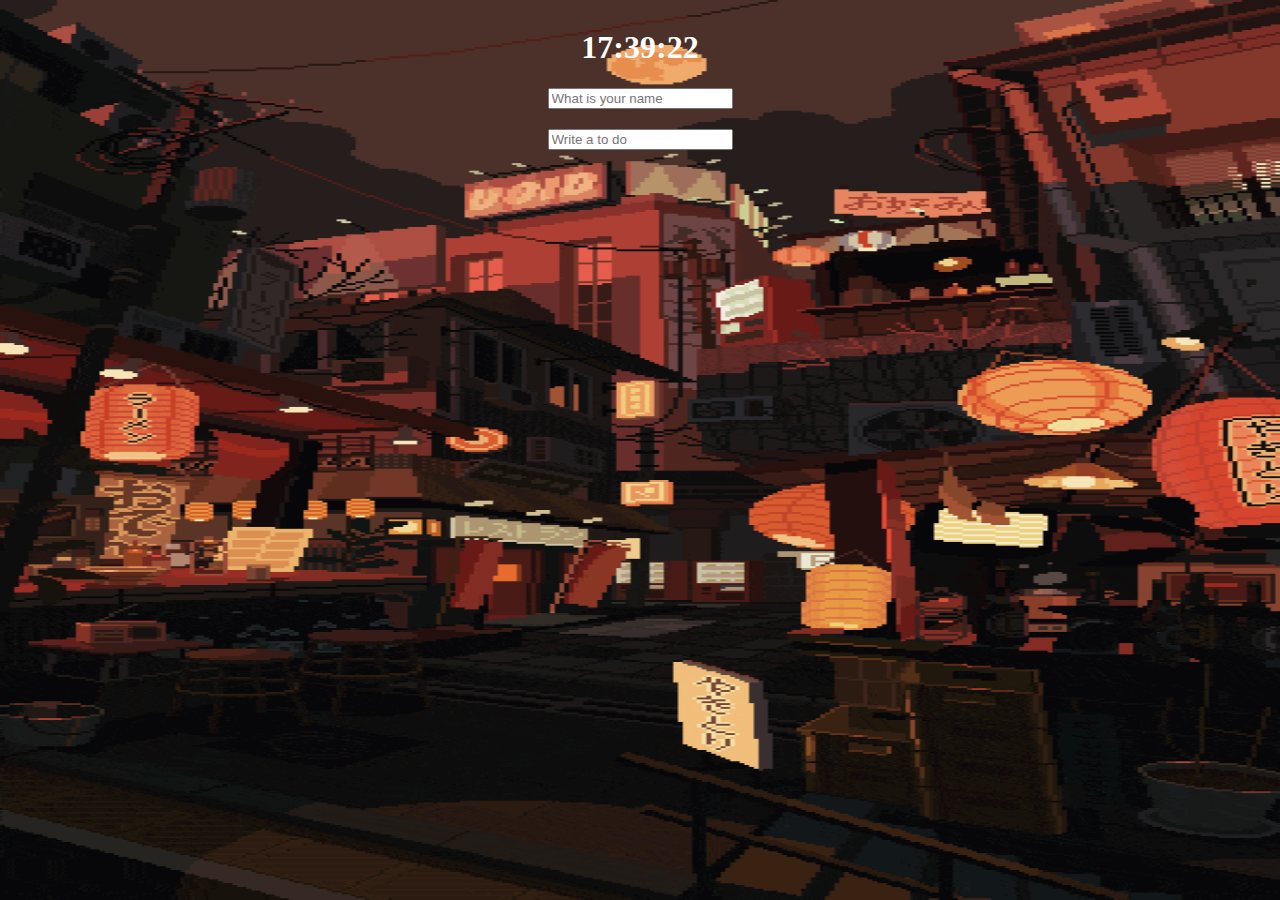
<file: index.html>
<!DOCTYPE html>
<html>
    <head>
        <title>Original</title>
        <meta charset="utf-8"/>
        <link rel="stylesheet" href="index.css"/>
    </head>

    <body>
        <div class="clock">
            <h1 class="js-title">00:00</h1>
        </div>

        <form class="js-form form">
            <input type="text" placeholder="What is your name"/>
        </form>
        <h4 class="js-greetings greetings"></h4>

        <form class="js-toDoForm">
            <input type="text" placeholder="Write a to do" />
        </form>
        <ul class="js-toDoList">
        </ul>

        <span class="js-weather"></span>

        <script src="todo.js"></script>
        <script src="clock.js"></script>
        <script src="greeting.js"></script>
        <script src="background.js"></script>
        <script src="weather.js"></script>
    </body>
</html>
</file>
<file: index.css>
body{
    background-color: #F2D6AC ;
    display:flex;
    flex-direction: column;
    justify-content: center;
    align-items: center;
}

.form,
.greetings{
    display:none;
}

.showing{
    display:block;
}

@keyframes fadeIn{
    from{
        opacity:0;
    }
    to{
        opacity:1
    }
}

.bgImg{
    position:absolute;
    top:0;
    left:0;
    width:100%;
    height:100%;
    z-index: -1;
    animation: fadeIn 1s linear;
}

li{
    font-weight: bolder;
    font-size:15px;
    color:white;
}

.js-title{
    color:white;
    font-weight: bolder;
}

.js-weather{
    position:absolute;
    font-size:12px;
    color:bisque;
    font-weight:bolder;
    bottom:0;
    margin-bottom:15px;
}

.greetings{
    margin-top:100px;
    font-size:50px;
    font-weight: bolder;
    color:rgb(184, 116, 53);
}

.js-toDoForm{
    margin-top:20px;
}
</file>
